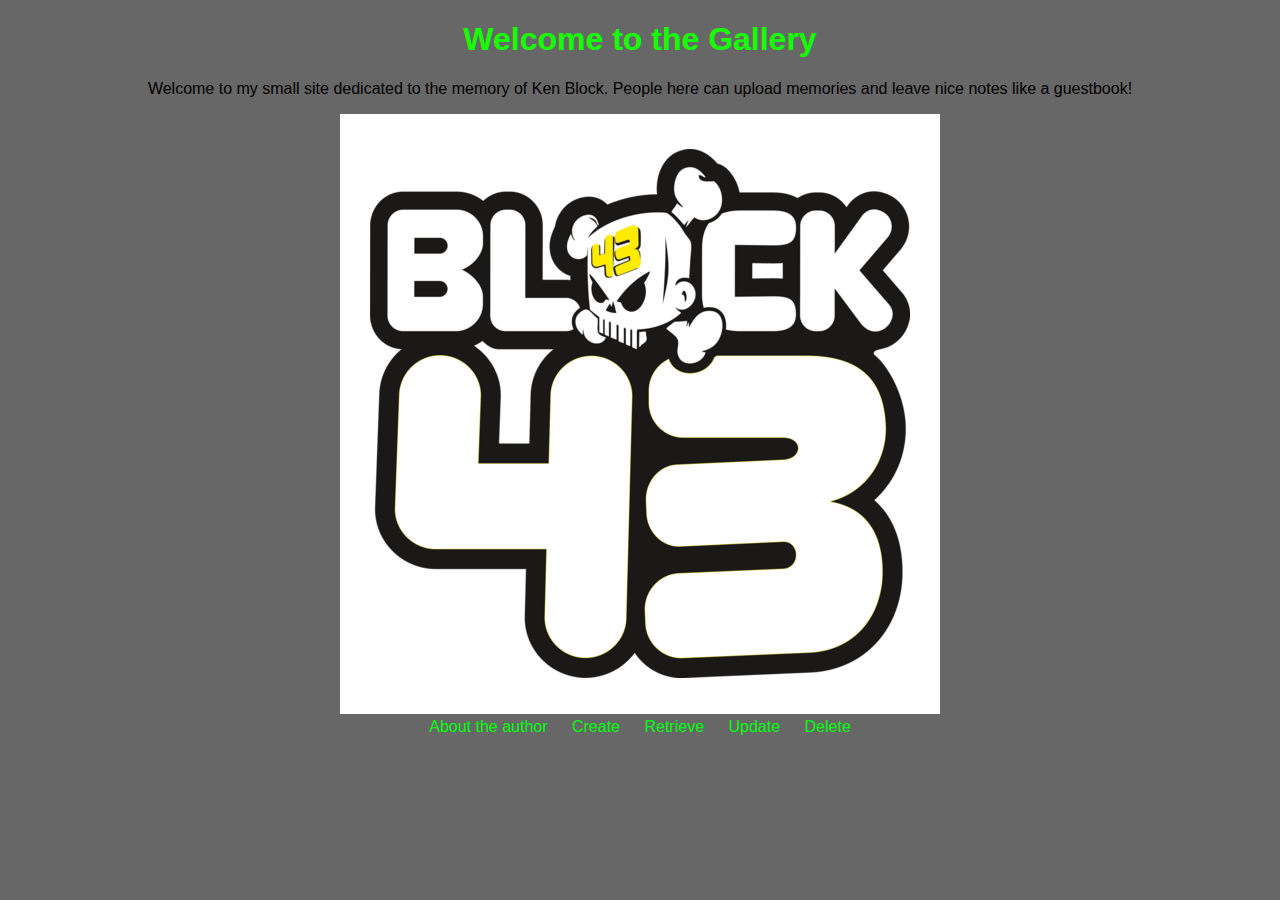
<file: index.html>
<!DOCTYPE html>
<html>
<head>
  <title>Ken Block Gallery</title>
  <link rel="stylesheet" href="styles/style.css">
</head>
<body>
  <h1>Welcome to the Gallery</h1>
  <p> Welcome to my small site dedicated to the memory of Ken Block. People here can upload memories and leave nice notes like a guestbook!</p>
  <img src="images/ken-block-43-logo-png_seeklogo-248654.png">

  <nav>
    <a href="about.html">About the author</a>
    <a href="create.html">Create</a>
    <a href="retrieve.html">Retrieve</a>
    <a href="update.html">Update</a>
    <a href="delete.html">Delete</a>
  </nav>
</body>
</html>
</file>
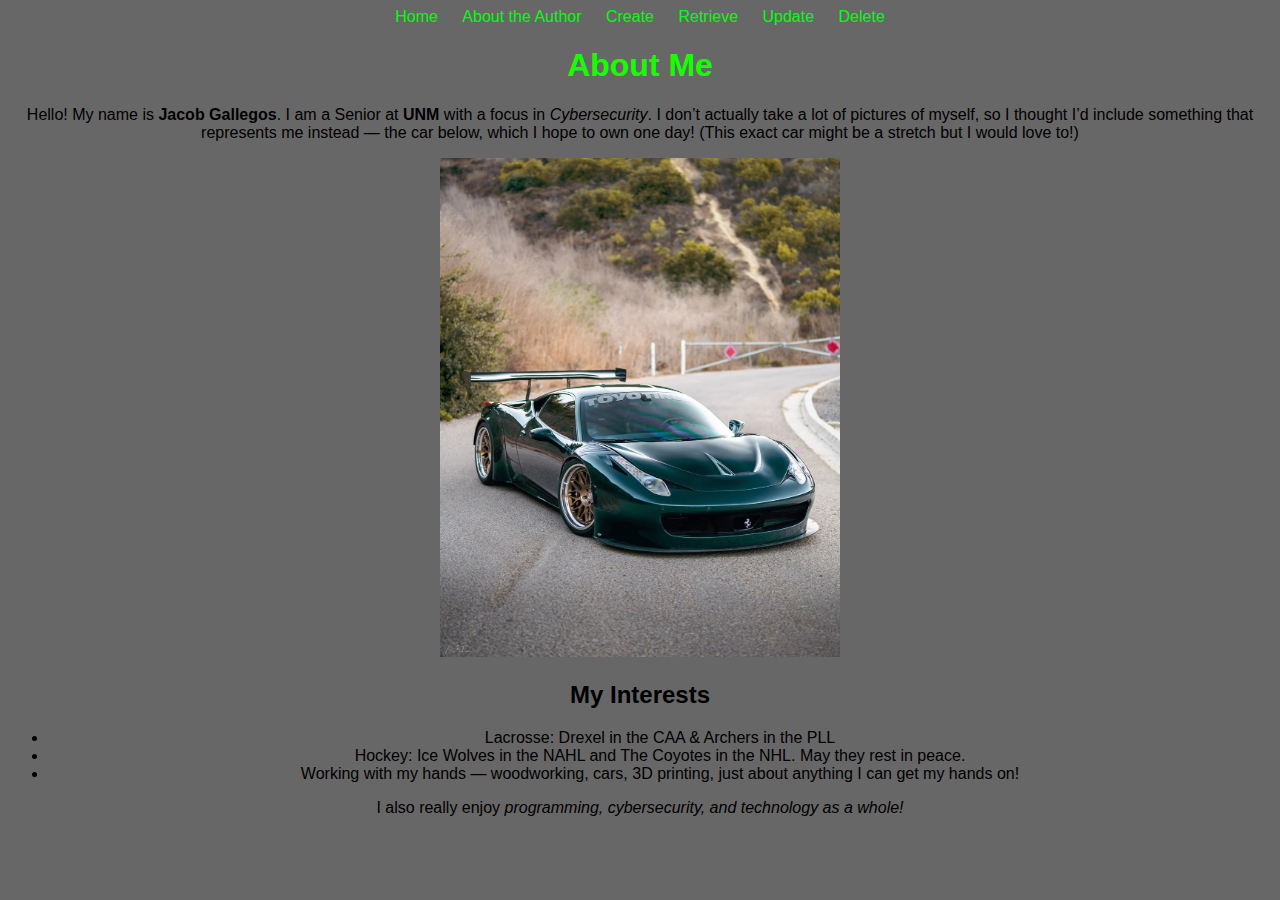
<file: about.html>
<!DOCTYPE html>
<html>
<head>
  <title>About Me!</title>
  <link rel="stylesheet" href="styles/style.css">
</head>
<body>
  <div class="container">
    <div class="sidebar">
      <nav>
        <a href="index.html">Home</a>
        <a href="about.html">About the Author</a>
        <a href="create.html">Create</a>
        <a href="retrieve.html">Retrieve</a>
        <a href="update.html">Update</a>
        <a href="delete.html">Delete</a>
      </nav>
    </div>

    <div class="main-content">
      <h1>About Me</h1>
      <p>Hello! My name is <b>Jacob Gallegos</b>.  
      I am a Senior at <b>UNM</b> with a focus in <i>Cybersecurity</i>.  
      I don’t actually take a lot of pictures of myself, so I thought I’d include something that represents me instead — the car below, which I hope to own one day! (This exact car might be a stretch but I would love to!)</p>

      <img src="images/4F05DE66-924B-475E-BB0C-7F7F74B4B42C.WEBP" alt="Dream car" width="400">

      <h2>My Interests</h2>
      <ul>
        <li>Lacrosse: Drexel in the CAA & Archers in the PLL </li>
        <li>Hockey: Ice Wolves in the NAHL and The Coyotes in the NHL. May they rest in peace.</li>
        <li>Working with my hands — woodworking, cars, 3D printing, just about anything I can get my hands on!</li>
      </ul>

      <p>I also really enjoy <i>programming, cybersecurity, and technology as a whole!</i></p>
    </div>
  </div>
</body>
</html>
</file>
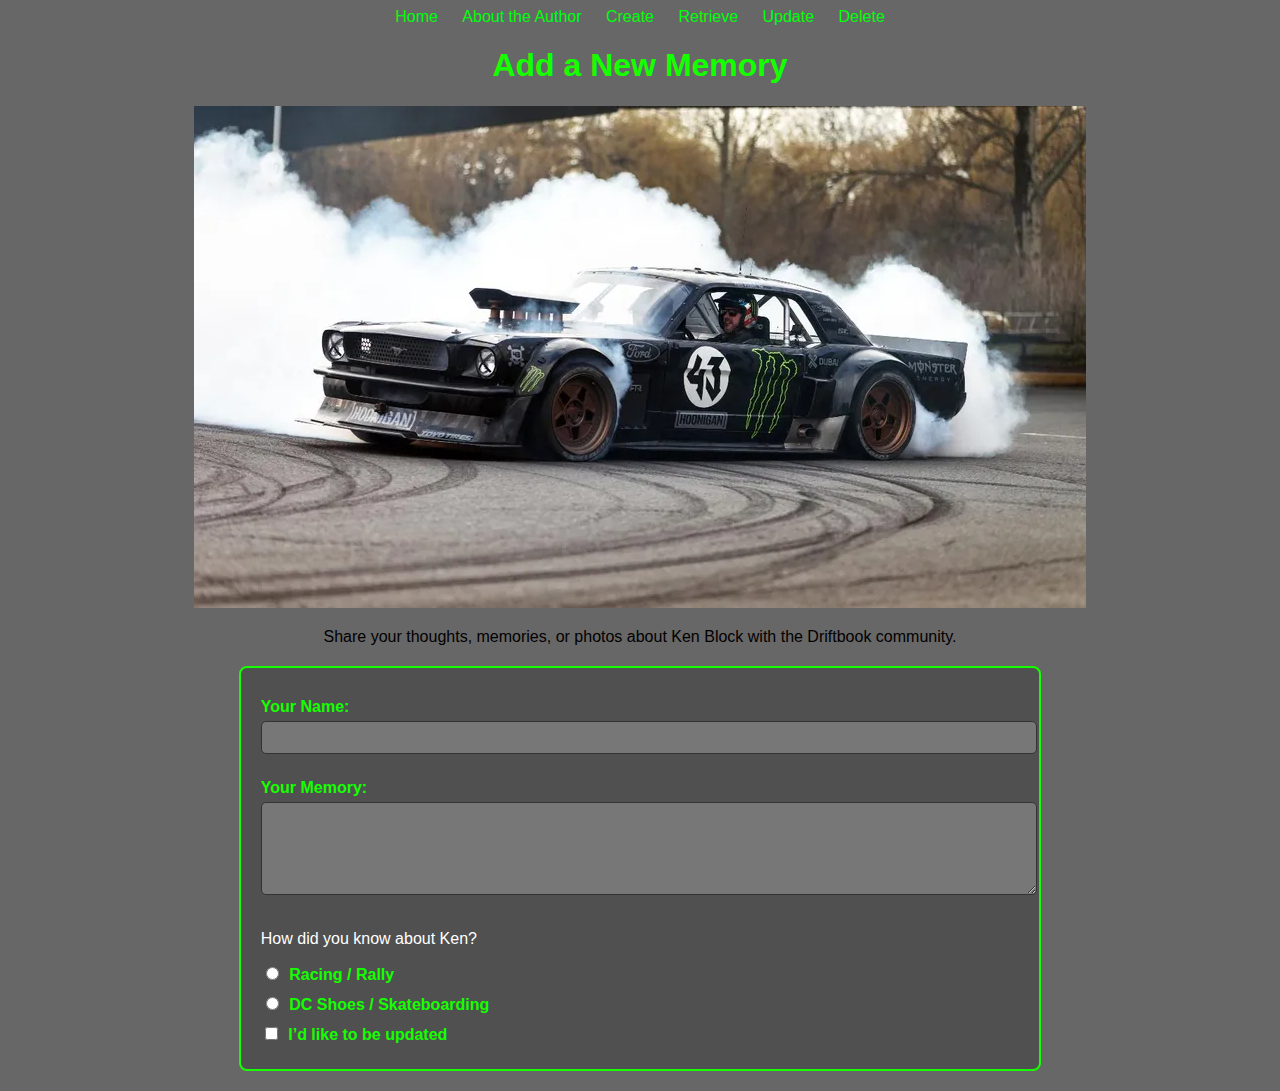
<file: create.html>
<!DOCTYPE html>
<html lang="en">
<head>
  <meta charset="UTF-8">
  <title>Add a New Memory</title>
  <link rel="stylesheet" href="styles/style.css">
</head>
<body>
  <div class="container">
    <div class="sidebar">
      <nav>
        <a href="index.html">Home</a>
        <a href="about.html">About the Author</a>
        <a href="create.html">Create</a>
        <a href="retrieve.html">Retrieve</a>
        <a href="update.html">Update</a>
        <a href="delete.html">Delete</a>
      </nav>
    </div>

    <div class="main-content">
      <h1>Add a New Memory</h1>
      <img src="images/1546304439_5239915973001_5239897815001-vs.webp" width="892" height="502" alt="Ken Block">
      <p>Share your thoughts, memories, or photos about Ken Block with the Driftbook community.</p>

      <form action="submit.html" method="post" class="entry-form">
        <label for="username">Your Name:</label>
        <input type="text" id="username" name="username">

        <label for="memory">Your Memory:</label>
        <textarea id="memory" name="memory" rows="5"></textarea>

        <p>How did you know about Ken?</p>
        <label><input type="radio" name="connection" value="racing"> Racing / Rally</label>
        <label><input type="radio" name="connection" value="shoes"> DC Shoes / Skateboarding</label>

        <label><input type="checkbox" name="newsletter"> I’d like to be updated
</file>
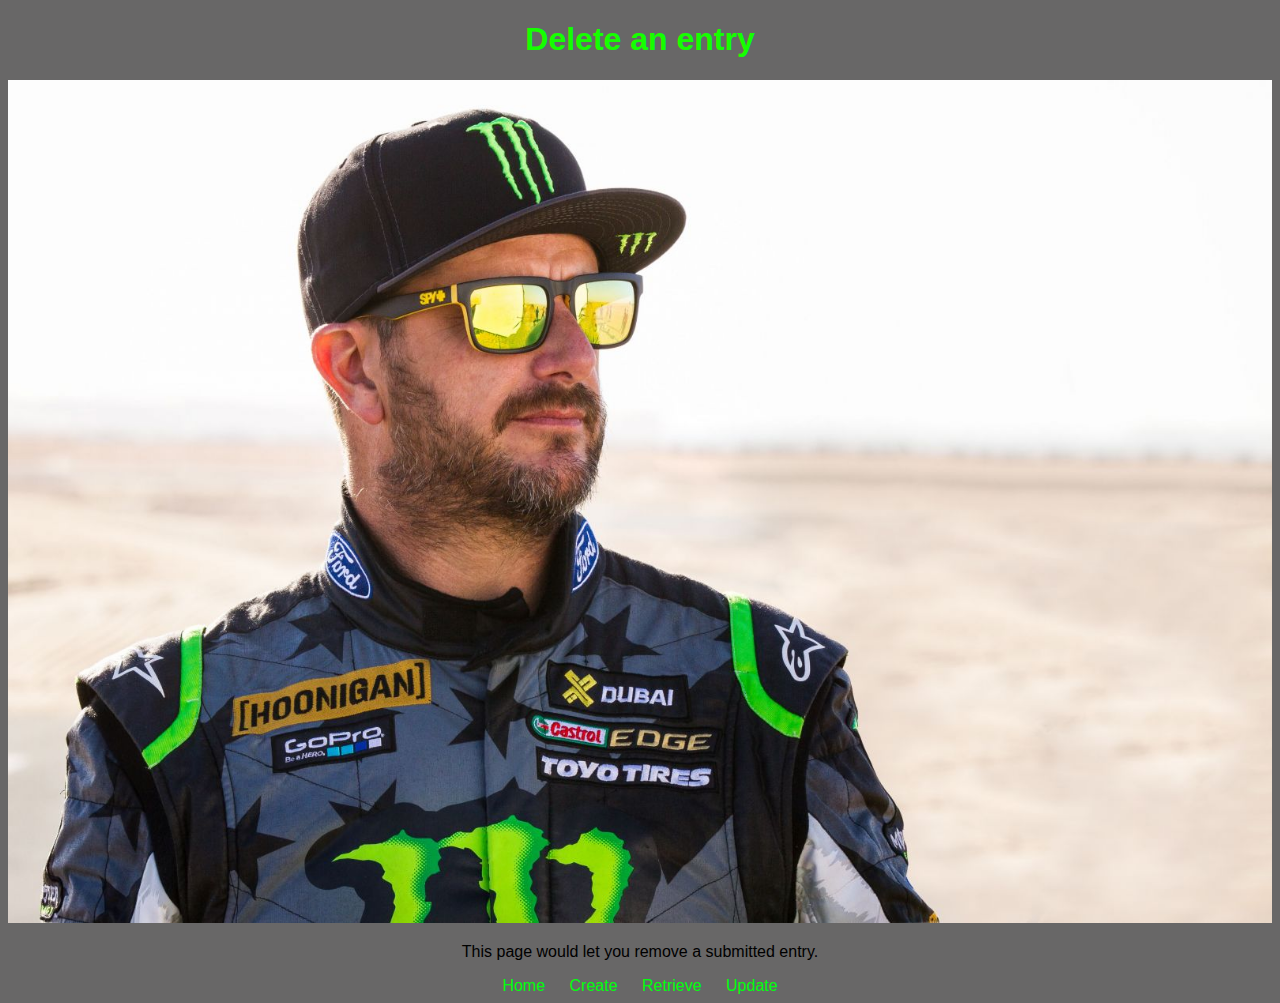
<file: delete.html>
<!DOCTYPE html>
<html>
<head>
  <title>Delete Entry</title>
  <link rel="stylesheet" href="styles/style.css">
</head>
<body>
  <h1>Delete an entry</h1>
  <img src="images/Ken_Block.jpg">
  <p>This page would let you remove a submitted entry.</p>

  <nav>
    <a href="index.html">Home</a>
    <a href="create.html">Create</a>
    <a href="retrieve.html">Retrieve</a>
    <a href="update.html">Update</a>
  </nav>
</body>
</html>
</file>
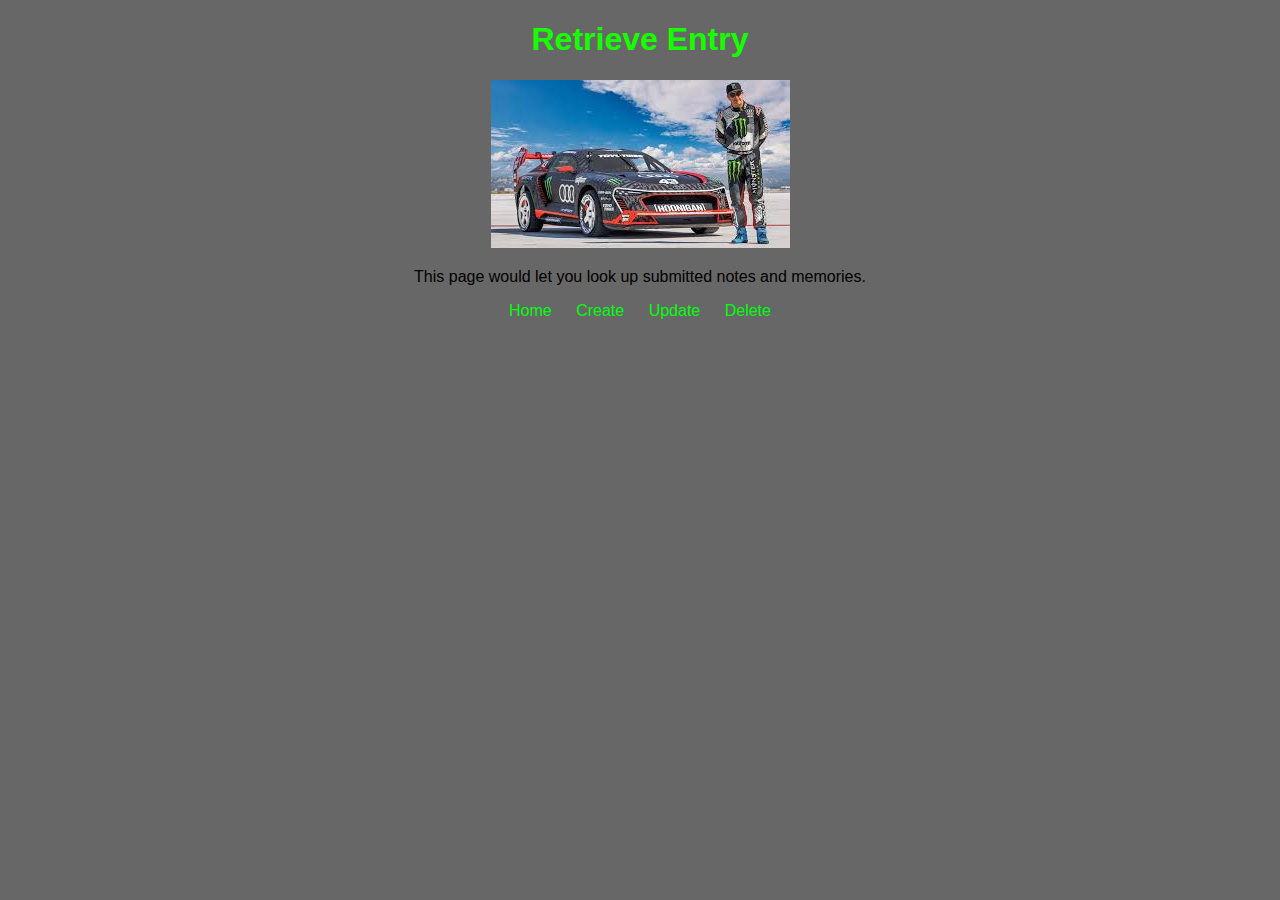
<file: retrieve.html>
<!DOCTYPE html>
<html>
<head>
  <title>Retrieve Entry</title>
  <link rel="stylesheet" href="styles/style.css">
</head>
<body>
  <h1>Retrieve Entry</h1>
  <img src="images/imageskb.jpg">
  <p>This page would let you look up submitted notes and memories.</p>

  <nav>
    <a href="index.html">Home</a>
    <a href="create.html">Create</a>
    <a href="update.html">Update</a>
    <a href="delete.html">Delete</a>
  </nav>
</body>
</html>
</file>
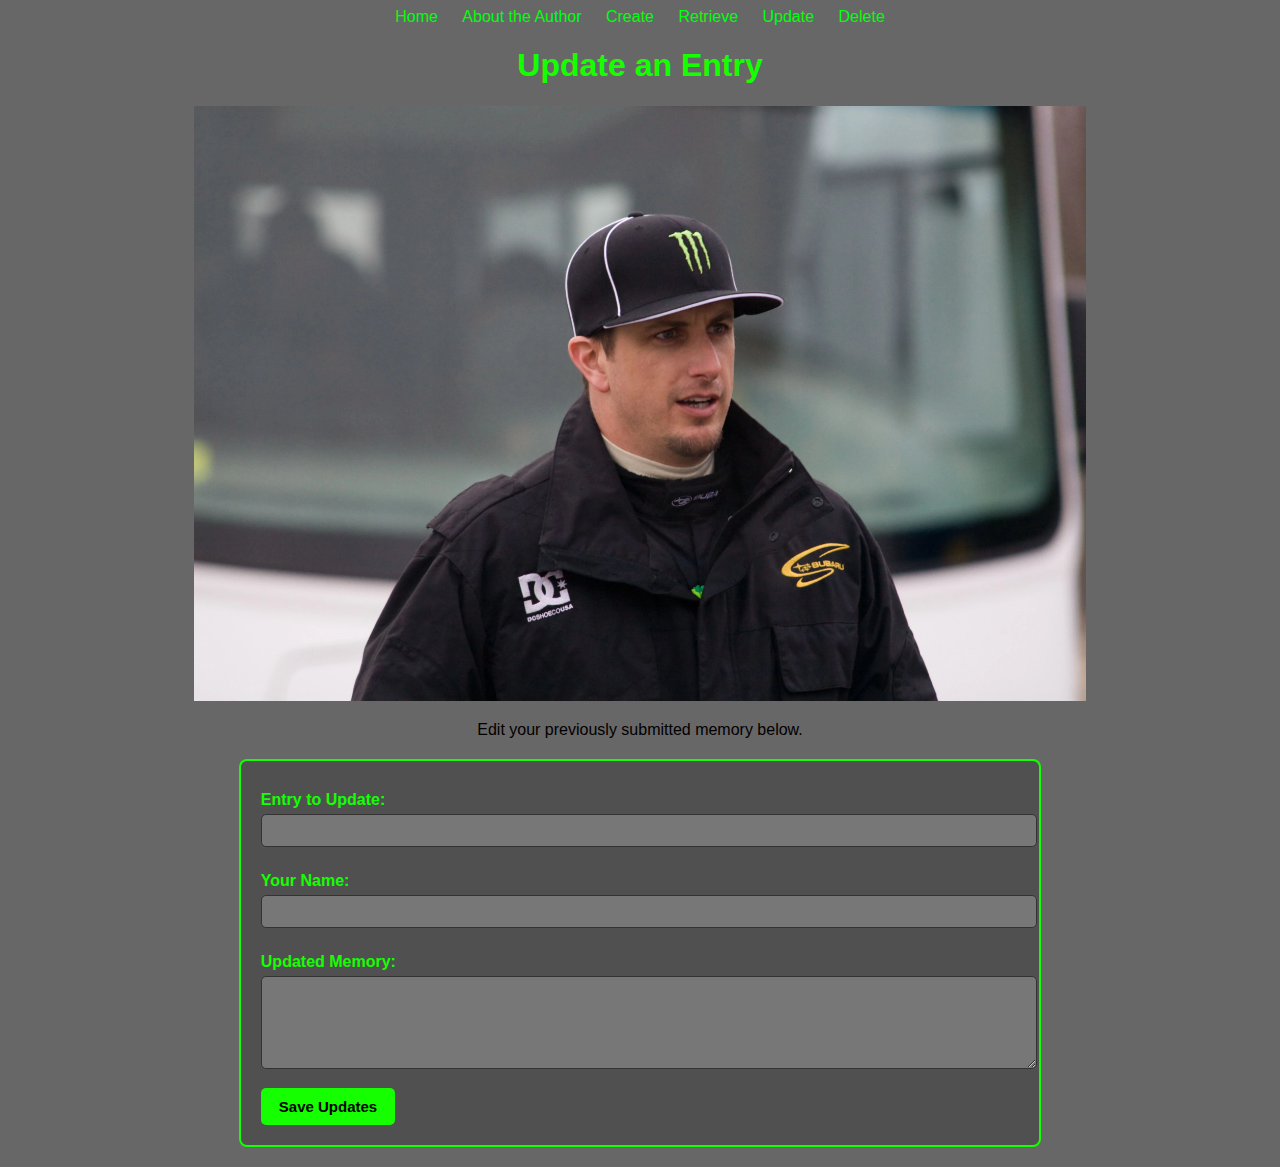
<file: update.html>
<!DOCTYPE html>
<html>
<head>
  <title>Update Entry</title>
  <link rel="stylesheet" href="styles/style.css">
</head>
<body>
  <div class="container">
    <div class="sidebar">
      <nav>
        <a href="index.html">Home</a>
        <a href="about.html">About the Author</a>
        <a href="create.html">Create</a>
        <a href="retrieve.html">Retrieve</a>
        <a href="update.html">Update</a>
        <a href="delete.html">Delete</a>
      </nav>
    </div>

    <div class="main-content">
      <h1>Update an Entry</h1>
      <img src="images/Ken_block.webp" width="892" height="502" alt="Ken Block">
      <p>Edit your previously submitted memory below.</p>

      <form class="entry-form">
        <label for="entry-id">Entry to Update:</label>
        <input type="text" id="entry-id" name="entry-id">

        <label for="username">Your Name:</label>
        <input type="text" id="username" name="username">

        <label for="memory">Updated Memory:</label>
        <textarea id="memory" name="memory" rows="5"></textarea>

        <button type="submit">Save Updates</button>
      </form>
    </div>
  </div>
</body>
</html>
</file>
<file: styles/style.css>
body {
  font-family: 'Franklin Gothic Medium', 'Arial Narrow', Arial, sans-serif;
  background: #686767;
  text-align: center;
}

h1 {
  color: rgb(21, 255, 0);
}

nav a {
  margin: 10px;
  text-decoration: none;
  color: rgb(0, 255, 13);
}

nav a:hover {
  color: rgb(255, 255, 255);
}

img {
  max-width: 100%;
  height: auto;
}

form {
  background: #505050;
  border: 2px solid rgb(21, 255, 0);
  border-radius: 8px;
  padding: 20px;
  width: 60%;
  margin: 20px auto;
  text-align: left;
  color: white;
}

form label {
  display: block;
  margin: 10px 0 5px;
  font-weight: bold;
  color: rgb(21, 255, 0);
}

form input[type="text"],
form textarea,
form select,
form input[type="date"] {
  width: 100%;
  padding: 8px;
  margin-bottom: 15px;
  border: 1px solid #333;
  border-radius: 5px;
  background: #777;
  color: white;
}

form input[type="radio"],
form input[type="checkbox"] {
  margin-right: 6px;
}

form button {
  background: rgb(21, 255, 0);
  color: black;
  border: none;
  padding: 10px 18px;
  font-size: 15px;
  font-weight: bold;
  border-radius: 5px;
  cursor: pointer;
}

form button:hover {
  background: white;
  color: black;
}
</file>
